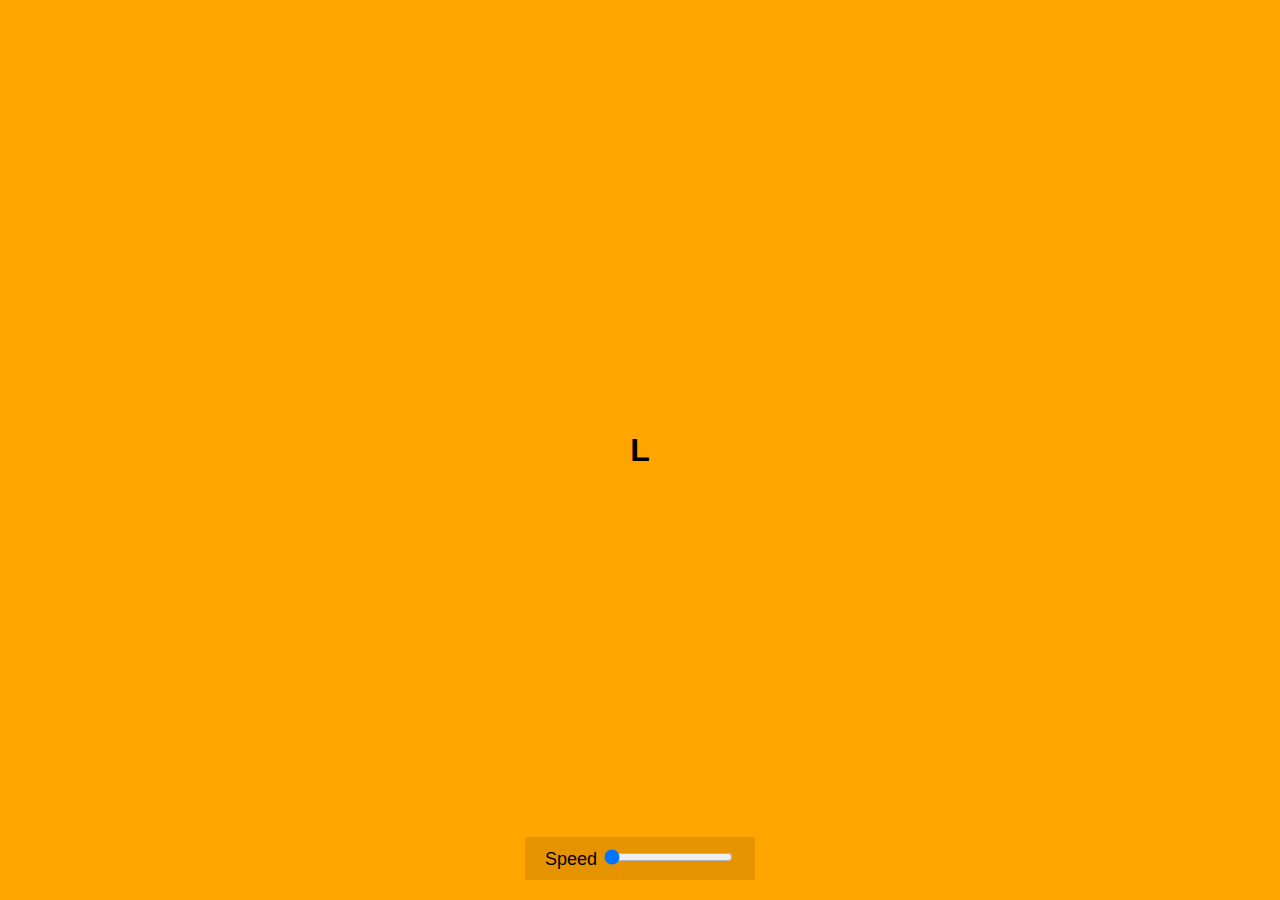
<file: autotexteffect/index.html>
<!DOCTYPE html>
<html>
<head>
    <title>Auto Text Effect</title>
    <link href="css/styles.css" rel="stylesheet" type="text/css"/>
</head>
<body>

    <h1 id="text">Starting...</h1>

    <div class="controls">
        <label for="speed">Speed</label>
        <input type="range" name="speed" id="speed" class="speed" value="1" min="1" max="5" step="1">
    </div>

<script src="js/app.js" type="text/javascript"></script>

</body>
</html>
</file>
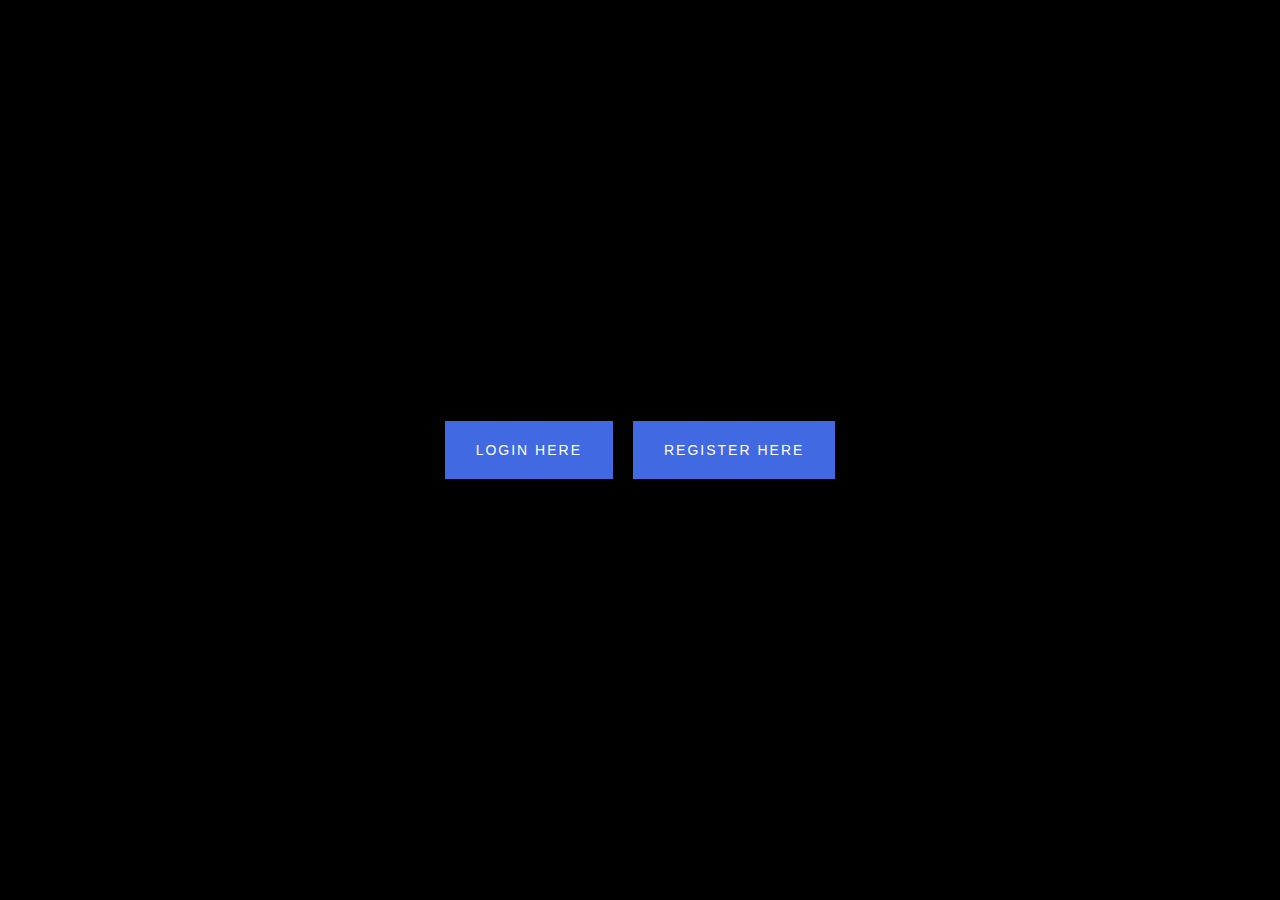
<file: buttonrippleeffect/index.html>
<!DOCTYPE html>
<html>
    <head>
        <title>Button Ripple Effect</title>
        <link href="css/style.css" rel="stylesheet" type="text/css"/>
    </head>
    <body>

        <button class="btnripple">Login Here<span class="circle"></span></button>
        <button class="btnripple">Register Here<span class="circle"></span></button>

        <script src="js/app.js" type="text/javascript"></script>
    </body>
</html>
</file>
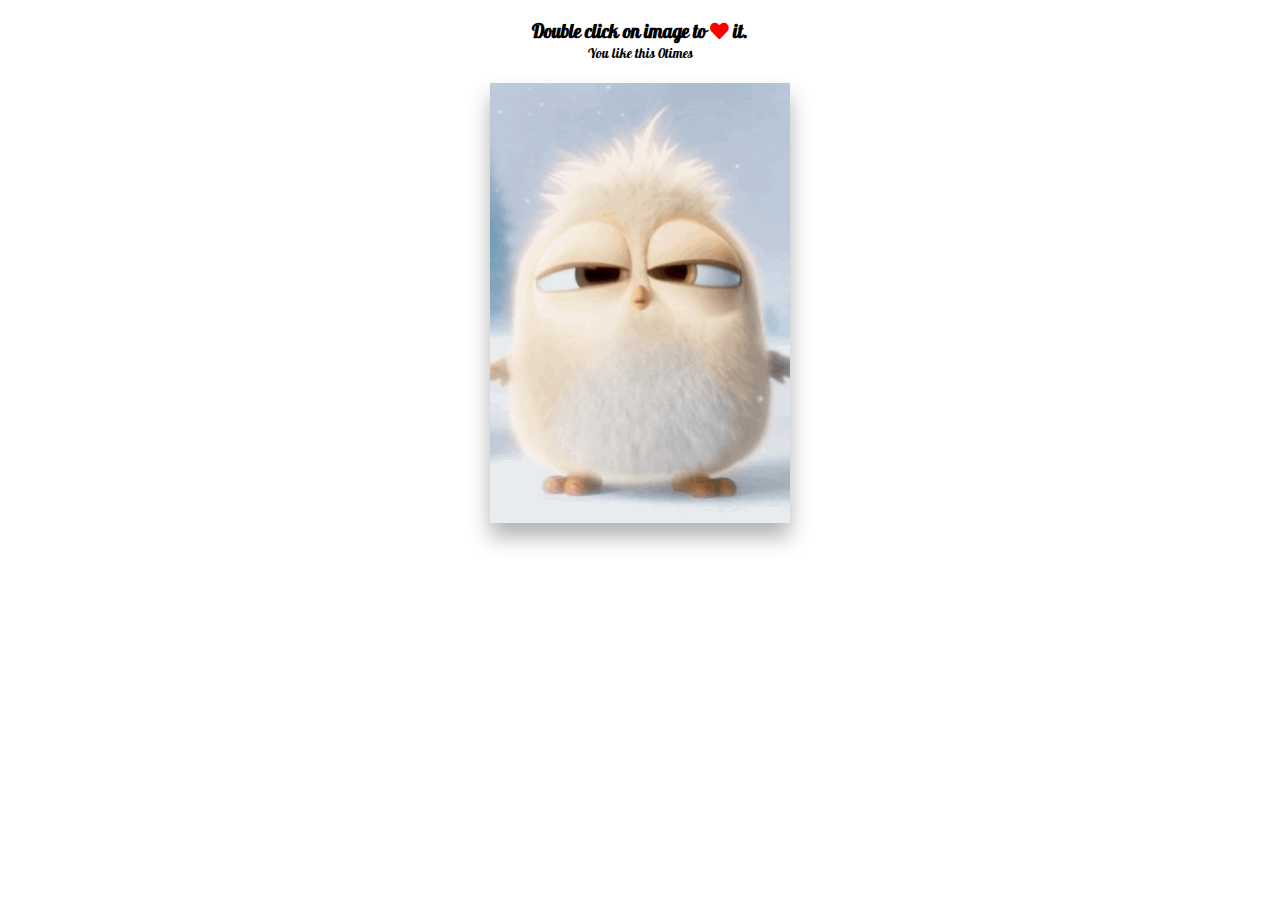
<file: heartclick/index.html>
<!DOCTYPE html>
<html lang="en">
<head>
    <meta charset="UTF-8">
    <meta http-equiv="X-UA-Compatible" content="IE=edge">
    <meta name="viewport" content="width=device-width, initial-scale=1.0">
    <title>Heart Click</title>
    <!-- fontawesome cdn  -->
    <link rel="stylesheet" href="https://cdnjs.cloudflare.com/ajax/libs/font-awesome/5.15.4/css/all.min.css" integrity="sha512-1ycn6IcaQQ40/MKBW2W4Rhis/DbILU74C1vSrLJxCq57o941Ym01SwNsOMqvEBFlcgUa6xLiPY/NS5R+E6ztJQ==" crossorigin="anonymous" referrerpolicy="no-referrer" />
    <link rel="stylesheet" href="css/style.css">
</head>
<body>
    
    <h3>Double click on image to <i class="fas fa-heart"></i> it.</h3>
    <small>You like this <span id="times">0</span>times</small>

    <div class="loveme"><i class="fas fa-heart"></i></div>



    <script src="js/app.js"></script>
</body>
</html>
</file>
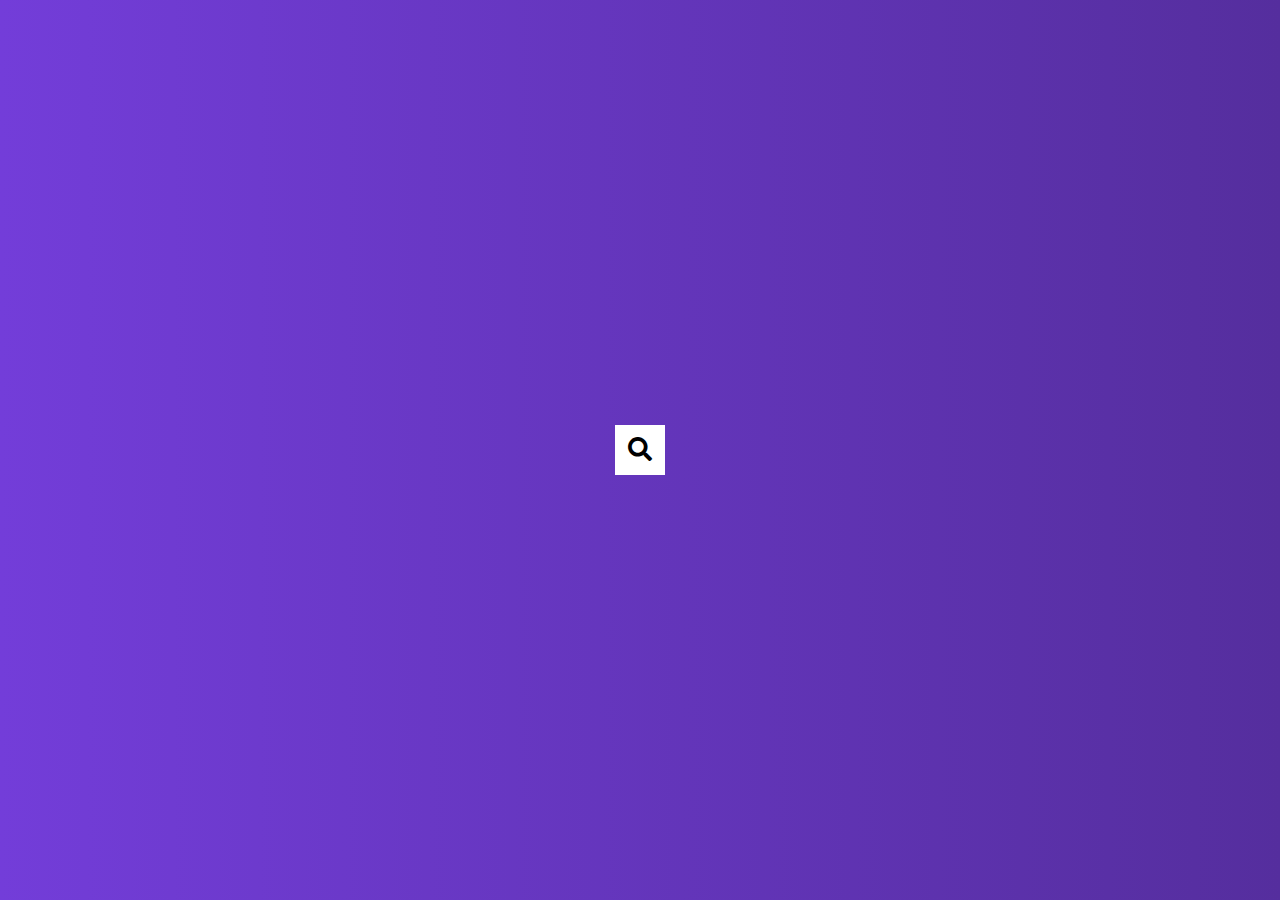
<file: hiddensearch/index.html>
<!DOCTYPE html>
<html>
<head>
    <title>Hidden Search</title>
    <!-- fontawesome css -->
    <link rel="stylesheet" href="https://cdnjs.cloudflare.com/ajax/libs/font-awesome/5.15.4/css/all.min.css" integrity="sha512-1ycn6IcaQQ40/MKBW2W4Rhis/DbILU74C1vSrLJxCq57o941Ym01SwNsOMqvEBFlcgUa6xLiPY/NS5R+E6ztJQ==" crossorigin="anonymous" referrerpolicy="no-referrer" /><link rel="stylesheet" href="https://cdnjs.cloudflare.com/ajax/libs/font-awesome/5.15.4/css/all.min.css" integrity="sha512-1ycn6IcaQQ40/MKBW2W4Rhis/DbILU74C1vSrLJxCq57o941Ym01SwNsOMqvEBFlcgUa6xLiPY/NS5R+E6ztJQ==" crossorigin="anonymous" referrerpolicy="no-referrer" />
    <link href="css/styles.css" rel="stylesheet" type="text/css"/>
</head>
<body>

<div class="search">
    <input type="text" name="input" id="input" class="input" placeholder="Search Something..."/>
    <button class="btn"><i class="fas fa-search"></i></button>
</div>


<script src="js/app.js" type="text/javascript"></script>
</body>
</html>
</file>
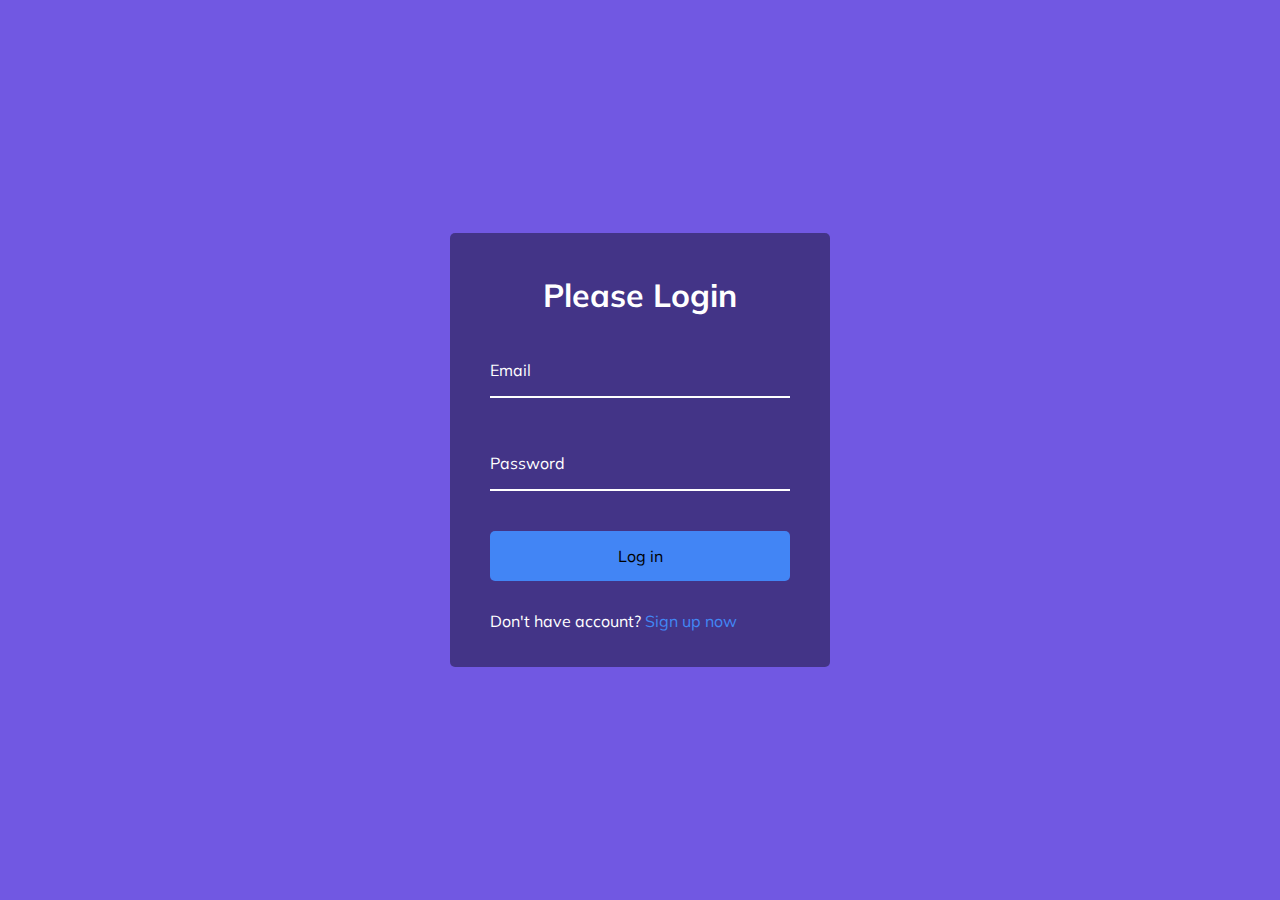
<file: materialformdesign/index.html>
<!DOCTYPE html>
<html lang="en">
<head>
    <meta charset="UTF-8">
    <meta http-equiv="X-UA-Compatible" content="IE=edge">
    <meta name="viewport" content="width=device-width, initial-scale=1.0">
    <title>Material Form Design</title>
    <link rel="stylesheet" href="css/style.css">
</head>
<body>
    
    <div class="container">
        <h1>Please Login</h1>

        <form action="" method="">

            <div class="form-group">
                <input type="text" name="email" id="email" class="" autocomplete="off" required/>
                <label for="email">Email</label>
            </div>

            <div class="form-group">
                <input type="password" name="password" id="password" class="" autocomplete="off" required />
                <label for="password">Password</label>
            </div>

            <button type="submit" class="btn">Log in</button>

            <p class="text">Don't have account? <a href="#">Sign up now</a></p>

        </form>
    </div>

    <script src="js/app.js"></script>
</body>
</html>


<!-- <label for="">
    <span style = 'transition-delay:0ms'>E</span>
    <span style = 'transition-delay:0ms'>m</span>
    <span style = 'transition-delay:0ms'>a</span>
    <span style = 'transition-delay:0ms'>i</span>
    <span style = 'transition-delay:0ms'>l</span>
</label> -->
</file>
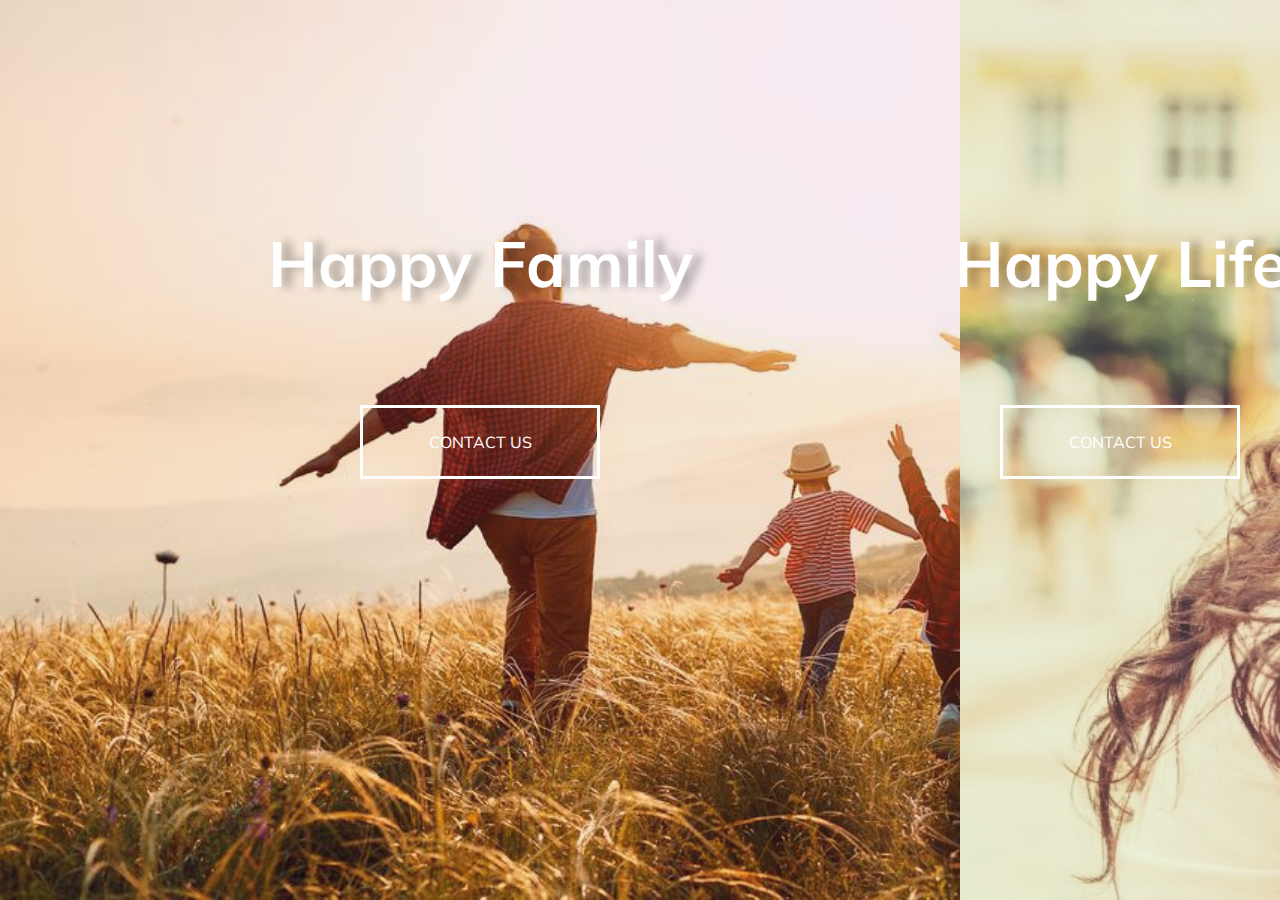
<file: splitlandingpage/index.html>
<!DOCTYPE html>
<html>
<head>
    <title>Split Landing Page</title>
    <link href="css/styles.css" rel="stylesheet" type="text/css">
</head>
<body>

<div class="container">
    <div class="split left">
        <h1>Happy Family</h1>
        <a href="#" class="btn">Contact Us</a>
    </div>

    <div class="split right">
        <h1>Happy Life</h1>
        <a href="#" class="btn">Contact Us</a>
    </div>

</div>

<script src="js/app.js" type="text/javascript"></script>

</body>
</html>
</file>
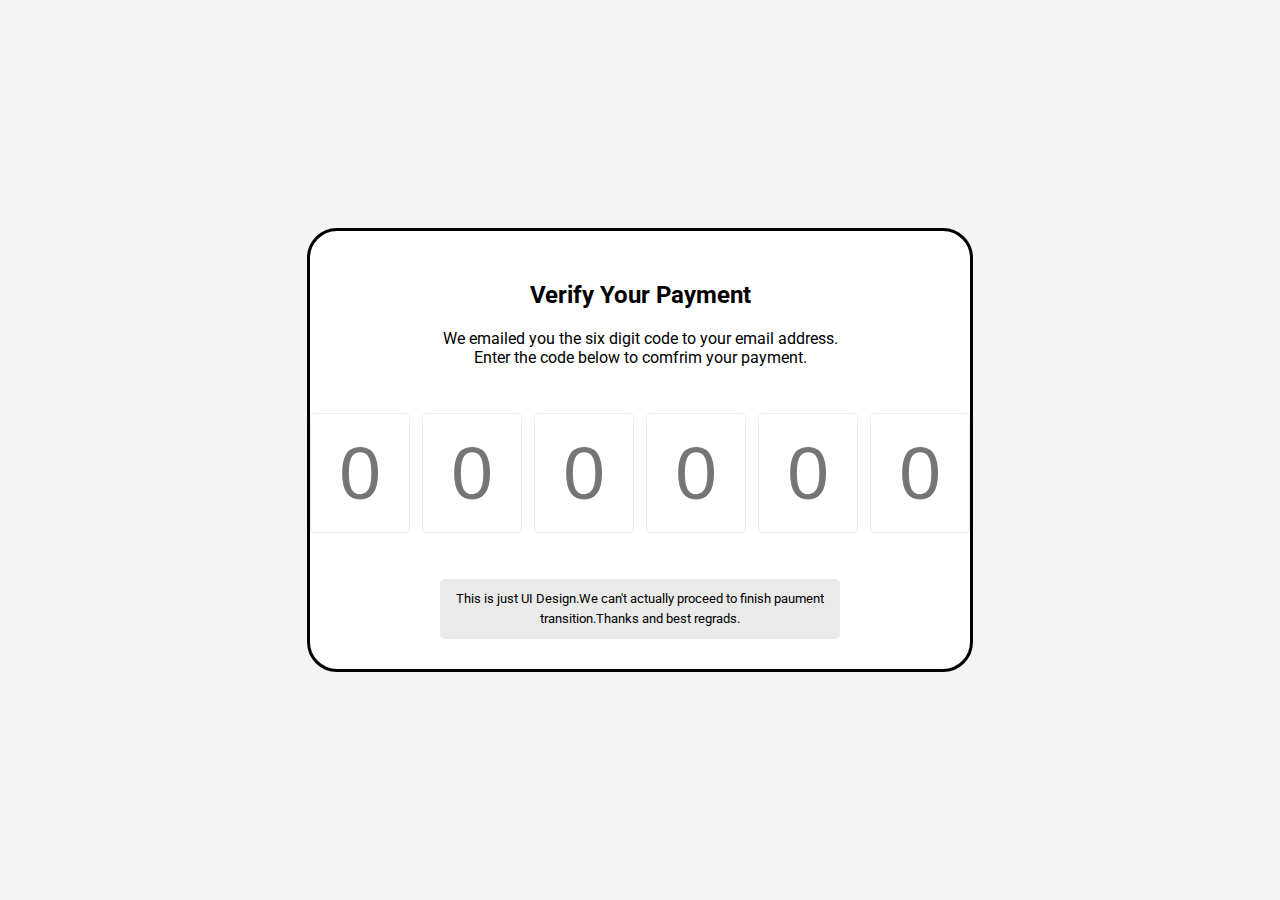
<file: verifybox/index.html>
<!DOCTYPE html>
<html>
    <head>
        <title>Verify Box</title>

        <link href="css/style.css" rel="stylesheet" type="text/css"/>
    </head>

    <body>

        <div class="container">
            <h2>Verify Your Payment</h2>
            <p>We emailed you the six digit code to your email address.<br/>Enter the code below to comfrim your payment.</p>

            <div class="code-container">
                <input type="number" name="code1" id="code1" class="code" placeholder="0" min="0" max="9" required/>
                <input type="number" name="code2" id="code2" class="code" placeholder="0" min="0" max="9" required/>
                <input type="number" name="code3" id="code3" class="code" placeholder="0" min="0" max="9" required/>
                <input type="number" name="code4" id="code4" class="code" placeholder="0" min="0" max="9" required/>
                <input type="number" name="code5" id="code5" class="code" placeholder="0" min="0" max="9" required/>
                <input type="number" name="code6" id="code6" class="code" placeholder="0" min="0" max="9" required/>
            </div>

            <small class="info">This is just UI Design.We can't actually proceed to finish paument transition.Thanks and best regrads. </small>
        </div>

        <script src="js/app.js" type="text/javascript"></script>
    </body>
</html>
</file>
<file: autotexteffect/css/styles.css>
*{
    box-sizing: border-box;
}

body{
    font-family: sans-serif;
    background-color: orange;
    height: 100vh;

    display: flex;
    justify-content: center;
    align-items: center;
    flex-direction: column;

    margin: 0;
    overflow: hidden;
}

.controls{
    background-color: rgba(0,0,0,0.1);
    font-size: 18px;
    padding: 10px 20px;

    position: absolute;
    bottom: 20px;
}
</file>
<file: buttonrippleeffect/css/style.css>
*{
    box-sizing: border-box;
}

body{
    background-color: #000;
    height: 100vh;

    display: flex;
    justify-content: center;
    align-items: center;

    margin: 0;
    overflow: hidden;
}

.btnripple{
    background-color: royalblue;
    color: #fff; 
    font-size: 14px;
    text-transform: uppercase;
    letter-spacing: 2px;
    border: 1px solid royalblue;

    padding: 20px 30px;
    margin:0 10px;

    overflow: hidden;

    position: relative;
} 

.btnripple:focus{
    outline: 0;
}

.btnripple .circle{
    width: 100px;
    height: 100px;
    background-color: #fff;
    border-radius: 50%;

    position: absolute;
    top: 50%;
    left: 50%;

    transform: translate(-50%,-50%) scale(0);   

    animation-name: myani;
    animation-duration: 0.5s;
    animation-timing-function: ease-out;
}

@keyframes myani{
    to{
        transform: translate(-50%,-50%) scale(3);
        opacity: 0;
    }
}
</file>
<file: heartclick/css/style.css>
@import url('https://fonts.googleapis.com/css2?family=Pattaya&display=swap');

*{
    box-sizing: border-box;
}

body{
    font-family: 'Pattaya', sans-serif;
    height: 100vh;
    text-align: center;
    margin: 0;
    overflow: hidden;
}

h3{
    margin-bottom: 0;
}

.fa-heart{
    color: red;
}

small{
    display: block;
    margin-bottom: 20px;
}

.loveme{
    width: 300px;
    height: 440px;
    background-image: url('../img/1.gif');
    background-repeat: no-repeat;
    background-position: center;
    background-size: cover;
    box-shadow: 0 14px 20px rgba(0, 0, 0, 0.3);
    margin: auto;
    cursor: pointer;

    position: relative;
    overflow: hidden;
}

.loveme .fa-heart{
    position: absolute;
    top: 50%;
    left: 50%;

    transform: translate(-50%,-50%) scale(0);
    animation-name: myani;
    animation-duration: 0.6s;
    animation-timing-function: linear;
}

@keyframes myani{
    to{
        transform: translate(-50%,-50%) scale(10);
        opacity: 0;
    }
}
</file>
<file: hiddensearch/css/styles.css>
*{
    box-sizing: border-box;
}

body{
    background:linear-gradient(90deg,#733dd9,#552e9e);
    height:100vh;

    display:flex;
    justify-content: center;
    align-items: center;

    margin:0;
    overflow:hidden;
}
.search{
    height:50px;

    position:relative;
}
.search .input{
    width:50px;
    height:50px;
    background-color: #fff;
    font-size:18px;
    border:0;
    padding: 15px;

    transition:all 0.3s ease;
}
.search .input::placeholder{
    color:silver;
}

.btn{
    width:50px;
    height:50px;
    background:#fff;
    font-size:24px;
    border:none;

    position:absolute;
    top:0;
    left:0;

    transition:all 0.3s ease;
}

.input:focus,.btn:focus{
    outline:none;
}

.search.active .input{
    width:200px;
}

.search.active .btn{
    transform:translateX(199px);
}
</file>
<file: materialformdesign/css/style.css>
@import url('https://fonts.googleapis.com/css2?family=Mulish:wght@300&display=swap');

*{
    box-sizing: border-box;
}

body{
    font-family: 'Mulish', sans-serif;
    background-color: #7158e2;
    color: #fff;
    height: 100vh;

    display: flex;
    justify-content: center;
    align-items: center;

    margin: 0;
    overflow: hidden;
}

.container {
    background-color: rgba(0, 0, 0, 0.4);
    padding: 20px 40px;
    border-radius: 5px;
}

.container h1{
    text-align: center;
    margin-bottom: 30px;
}

.form-group{
    width: 300px;
    margin: 20px 0 40px;

    position: relative;
}

.form-group input{
    display: block;
    width: 100%;
    background-color: transparent;
    border: none;
    border-bottom: 2px #fff solid;
    font-size: 18px;
    color: #fff;
    padding: 15px 0;
}

.form-group input:focus{
    outline: none;
    border-bottom-color: #4287f5;
}

.btn{
    width: 100%;
    background-color: #4285f5;
    font-family: inherit;
    font-size: 16px;
    padding: 15px;
    border: none;
    border-radius: 5px;
    cursor: pointer;
}

.btn:active{
    transform: scale(0.98);
}

.text{
    margin-top: 30px;
}

.container a{
    text-decoration: none;
    color: #4287f5;
}

.form-group label{
    position:absolute;
    top:15px;
    left: 0;

    /* transition: all 0.3s ease; */
}

.form-group label span{
    /* ***** */
    display: inline-block;

    transition: all 0.3s ease;
}

.form-group input:focus + label span,
.form-group input:valid + label span{
    color: #4285f5;
    transform: translateY(-30px);
}
</file>
<file: splitlandingpage/css/styles.css>
@import url('https://fonts.googleapis.com/css2?family=Mulish:wght@300&display=swap');
:root{
    --leftbg-color:linear-gradient(45deg,rgba(161,83,127,0.1),rgba(168,46,127,0.1));
    --rightbg-color:linear-gradient(45deg,rgba(229,243,127,0.1),rgba(240,193,127,0.1));

    --leftbtn-hovercolor:#0465db;
    --rightbtn-hovercolor:#9bd604;

    --hover-width:75%;
    --other-width:25%;
}
*{
    box-sizing:border-box;
}
body{
    font-family: 'Mulish', sans-serif;
    height:100vh;

    margin:0;
    overflow:hidden;
}
.container{
    width:100%;
    height:100vh;

    position:relative;
}
.split{
    width:50%;
    height:100vh;

    position:absolute;

    overflow: hidden;
}
.split.left{
    left:0;
    background-image:url(../img/1.jpg);
    background-repeat: no-repeat;
    background-size:cover;
}
.split.left::before{
    content:'';
    width:100%;
    height:100%;
    background:var(--leftbg-color);

    position:absolute;
}
.split.right{
    right:0;
    background-image: url('../img/5.jpg');
    background-repeat: no-repeat;
    background-size: cover;
}
.split.right::before{
    content:'';
    width:100%;
    height:100%;
    background:var(--rightbg-color);

    position:absolute;
}
.split.left,.split.right,.split::before,.split.right::before{
    transition:all 1000ms ease-in-out;
}
h1{
    /* rem unit(1rem=16px) */
    font-size:4rem;
    color:#fff;

    text-shadow:10px 0 10px rgba(0,0,0,0.3);

    /* စာကြောင်းကိုနှစ်ကြောင်းမဖြစ်စေချင်လို့ */
    white-space: nowrap;

    position:absolute;
    top:20%;
    left:50%;

    transform:translateX(-50%);
}
.btn{
    width:15rem;
    font-size:1rem;
    color:#fff;
    text-decoration:none;
    text-transform:uppercase;
    border:0.2rem solid #fff;
    padding:1.5rem;

    display:flex;
    justify-content: center;
    align-items:center;

    position:absolute;
    top:45%;
    left:50%;

    transform:translateX(-50%);
}
.split.left .btn:hover{
    background:var(--leftbtn-hovercolor);
    border-color:var(--leftbtn-hovercolor);

    transition: 0.5s;
}
.split.right .btn:hover{
    background:var(--rightbtn-hovercolor);
    border-color:var(--rightbtn-hovercolor);

    transition: 0.5s;
}

.hover-left .left{
    width:var(--hover-width);
}
.hover-left .right{
    width:var(--other-width);
}
.hover-right .right{
    width:var(--hover-width);
}
.hover-right .left{
    width:var(--other-width);
}
@media(max-width:800px){
    h1{
        font-size:2rem;
        top:30%;
    }
    .btn{
        width:12rem;
        padding:1.2rem;
    }
}
</file>
<file: verifybox/css/style.css>
@import url('https://fonts.googleapis.com/css2?family=Roboto:wght@300&display=swap');

*{
    box-sizing: border-box;
}

body{
    font-family: 'Roboto', sans-serif;
    background-color: #f4f4f4;
    height: 100vh;

    display: flex;
    justify-content: center;
    align-items: center;

    margin: 0;
}

.container{
    max-width: 1000px;
    background-color: #fff;
    border: 3px solid #000;
    border-radius: 30px;
    text-align: center;
    padding: 30px;
}

.code-container{
    display: flex;
    justify-content: center;
    align-items: center;

    margin: 40px 0;
}

.code{
    width: 100px;
    height: 120px;
    font-size: 75px;
    text-align: center;
    border:1px solid #eee;
    border-radius: 5px;
    margin: 1%;

    /* for fire-fox */
    -moz-appearance: textfield;
}

/* for chrome */
.code::-webkit-outer-spin-button,
.code::-webkit-inner-spin-button{
    -webkit-appearance: none;
    margin: 0;
}

.code:valid{
    border-color: skyblue;
    box-shadow: 5px 5px 5px rgba(0,0,0,0.25);
}

.info{
    max-width: 400px;
    display: inline-block;
    background-color: #eaeaea;
    line-height: 20px;
    border-radius: 5px;
    padding: 10px;
}

@media (max-width : 600px){
    .code-container{
        flex-wrap: wrap;
    }

    .code{
        width: 70px;
        height: 80px;
        font-size: 60px;
    }
}
</file>
